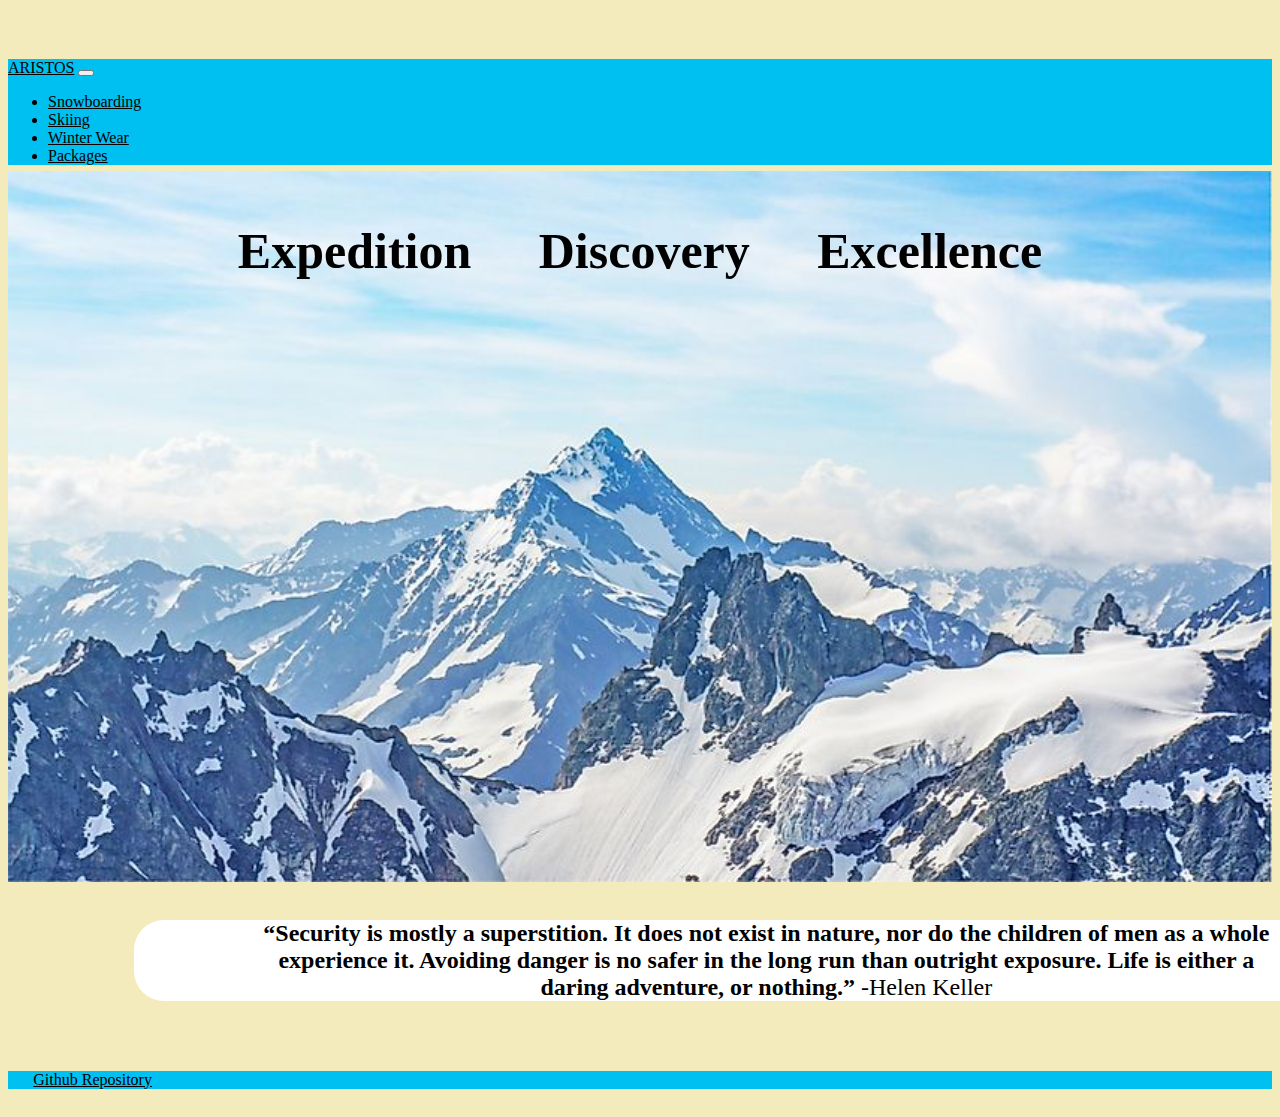
<file: index.html>
<!DOCTYPE html>
<html lang="en">
<html>
<head>
	<meta charset="UTF-8">
	<link rel="stylesheet" href="https://stackpath.bootstrapcdn.com/bootstrap/4.1.3/css/bootstrap.min.css" integrity="sha384-MCw98/SFnGE8fJT3GXwEOngsV7Zt27NXFoaoApmYm81iuXoPkFOJwJ8ERdknLPMO" crossorigin="anonymous">
  <link rel="stylesheet" href="/css/styles.css" />
	<title>Homepage</title>

</head>
<body>
	<!--Navbar-->
	<nav class="navbar fixed-top navbar-expand-lg navbar-light bg-light">
	  <a class="navbar-brand" href="/index.html">ARISTOS</a>
	  <button class="navbar-toggler" type="button" data-toggle="collapse" data-target="#navbarSupportedContent" aria-controls="navbarSupportedContent" aria-expanded="false" aria-label="Toggle navigation">
	    <span class="navbar-toggler-icon"></span>
	  </button>

	  <div class="collapse navbar-collapse" id="navbarSupportedContent">
	    <ul class="navbar-nav mr-auto">
	      <li class="nav-item">
	        <a class="nav-link" href="/pages/snowboarding.html">Snowboarding</a>
	      </li>
	      <li class="nav-item">
	        <a class="nav-link" href="/pages/skiing.html">Skiing</a>
	      </li>
	      <li class="nav-item">
	        <a class="nav-link" href="/pages/winter-wear.html">Winter Wear</a>
	      </li>
	      <li class="nav-item">
	        <a class="nav-link" href="/pages/packages.html">Packages</a>
	      </li>
    	</ul>
  	</div>
	</nav>

	<div class='frontpage'>
		<h1 id='frontpage-header'>Expedition Discovery Excellence</h1>
		<img id='homepage-pic' src="/images/mountains1.jpeg" alt="Snowy mountains">
	</div>
	<p id='blurb'><strong>“Security is mostly a superstition. It does not exist in nature,
		nor do the children of men as a whole experience it. Avoiding danger is no
		safer in the long run than outright exposure. Life is either a
		 daring adventure, or nothing.”</strong> -Helen Keller</p>


<!--Flexbox Footer-->
	<div class='footer-container'>
 	  <div class='footer'>
 	    <div class='github-link' id='repo'><a href="https://github.com/aydelottejoe/project1">Github Repository</a></div>
 	  </div>
 	</div>
</body>
</html>
</file>
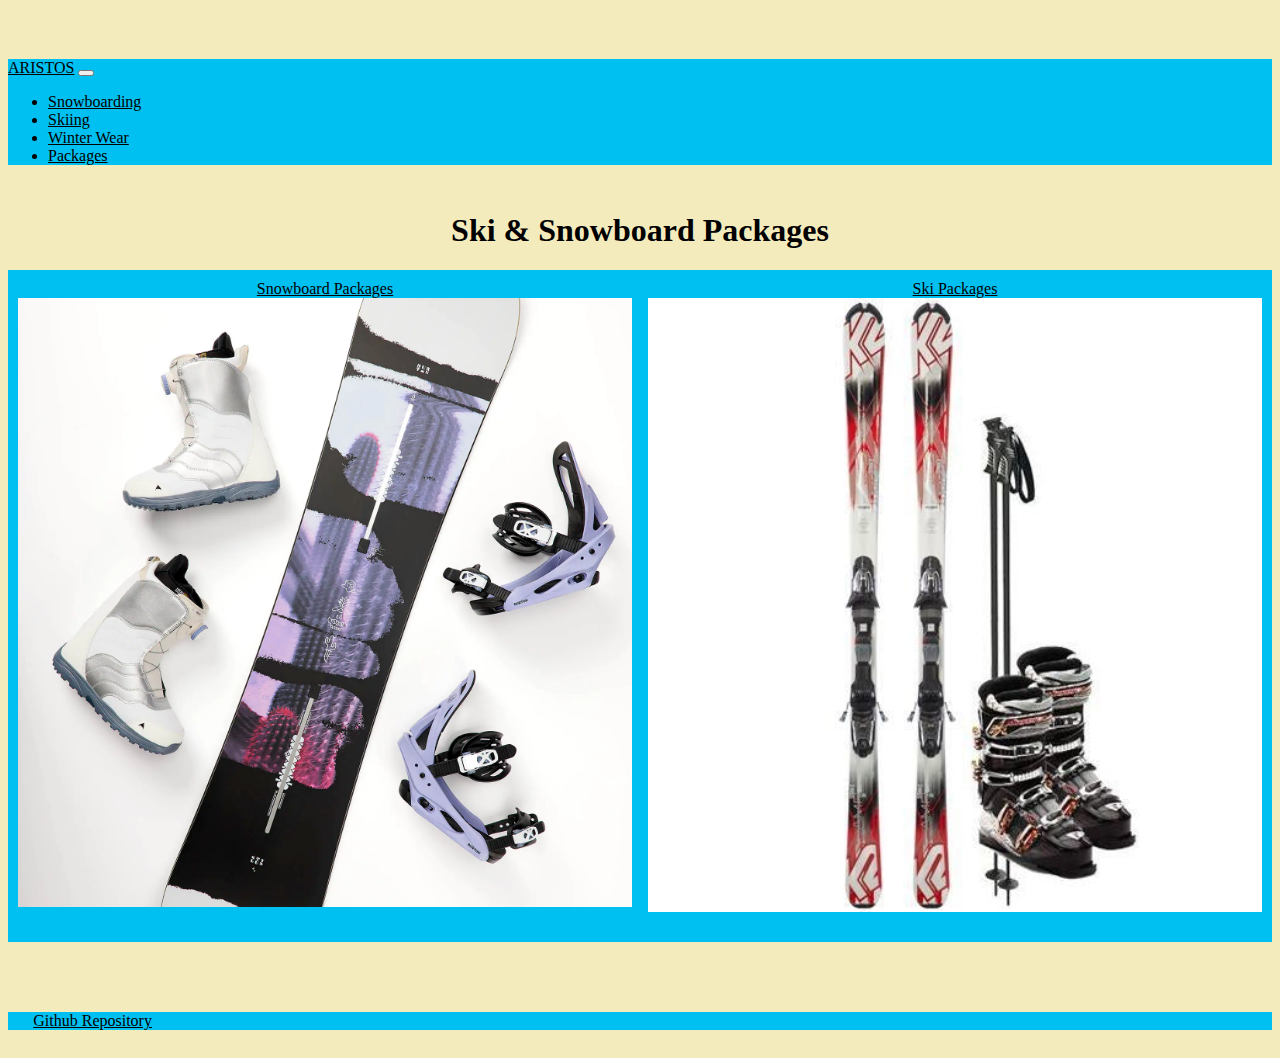
<file: pages/packages.html>
<!DOCTYPE html>
<html lang="en">
<html>
<head>
	<meta charset="UTF-8">
	<link rel="stylesheet" href="https://stackpath.bootstrapcdn.com/bootstrap/4.1.3/css/bootstrap.min.css" integrity="sha384-MCw98/SFnGE8fJT3GXwEOngsV7Zt27NXFoaoApmYm81iuXoPkFOJwJ8ERdknLPMO" crossorigin="anonymous">
  <link rel="stylesheet" href="/css/styles.css" />
	<title>Packages</title>

</head>
<body>
	<!--Navbar-->
	<nav class="navbar fixed-top navbar-expand-lg navbar-light bg-light">
	  <a class="navbar-brand" href="/index.html">ARISTOS</a>
	  <button class="navbar-toggler" type="button" data-toggle="collapse" data-target="#navbarSupportedContent" aria-controls="navbarSupportedContent" aria-expanded="false" aria-label="Toggle navigation">
	    <span class="navbar-toggler-icon"></span>
	  </button>

	  <div class="collapse navbar-collapse" id="navbarSupportedContent">
	    <ul class="navbar-nav mr-auto">
	      <li class="nav-item">
	        <a class="nav-link" href="/pages/snowboarding.html">Snowboarding</a>
	      </li>
	      <li class="nav-item">
	        <a class="nav-link" href="/pages/skiing.html">Skiing</a>
	      </li>
	      <li class="nav-item">
	        <a class="nav-link" href="/pages/winter-wear.html">Winter Wear</a>
	      </li>
	      <li class="nav-item">
	        <a class="nav-link" href="/pages/packages.html">Packages</a>
	      </li>
    	</ul>
  	</div>
	</nav>

  <h1>Ski & Snowboard Packages</h1>

  <div class='snowboard-display'>
    <div class='snowboards'>
      <a class="nav-link" href="">Snowboard Packages</a>
      <img id='snowboards-pic' src="/images/snowboard-package.jpeg" alt="Snowboarder">
      <p id='snowboards-blurb'><p>
    </div>

    <div class='bindings'>
      <a class="nav-link" href="">Ski Packages</a>
      <img id='bindings-pic' src="/images/ski-package.jpeg" alt="Snowboard bindings">
      <p id='bindings-blurb'><p>
    </div>
  </div>


<!--Flexbox Footer-->
	<div class='footer-container'>
 	  <div class='footer'>
 	    <div class='github-link' id='repo'><a href="https://github.com/aydelottejoe/project1">Github Repository</a></div>
 	  </div>
 	</div>
</body>
</html>
</file>
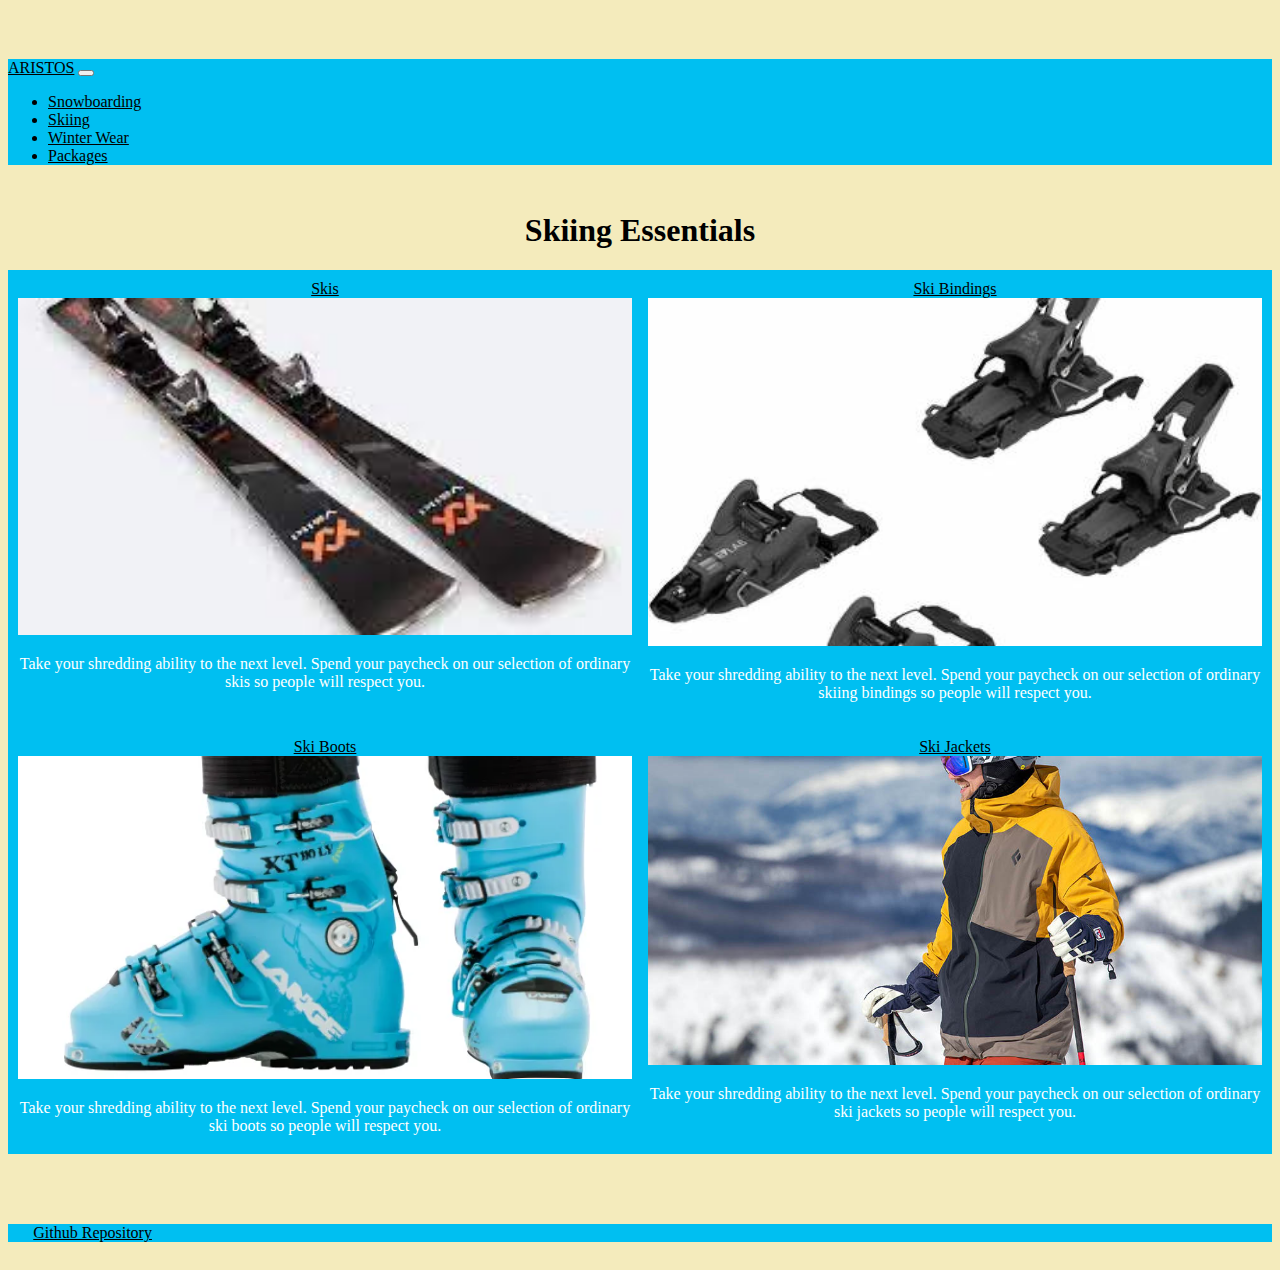
<file: pages/skiing.html>
<!DOCTYPE html>
<html lang="en">
<html>
<head>
	<meta charset="UTF-8">
	<link rel="stylesheet" href="https://stackpath.bootstrapcdn.com/bootstrap/4.1.3/css/bootstrap.min.css" integrity="sha384-MCw98/SFnGE8fJT3GXwEOngsV7Zt27NXFoaoApmYm81iuXoPkFOJwJ8ERdknLPMO" crossorigin="anonymous">
  <link rel="stylesheet" href="/css/styles.css" />
	<title>Skiing</title>

</head>
<body>
	<!--Navbar-->
	<nav class="navbar fixed-top navbar-expand-lg navbar-light bg-light">
	  <a class="navbar-brand" href="/index.html">ARISTOS</a>
	  <button class="navbar-toggler" type="button" data-toggle="collapse" data-target="#navbarSupportedContent" aria-controls="navbarSupportedContent" aria-expanded="false" aria-label="Toggle navigation">
	    <span class="navbar-toggler-icon"></span>
	  </button>

	  <div class="collapse navbar-collapse" id="navbarSupportedContent">
	    <ul class="navbar-nav mr-auto">
	      <li class="nav-item">
	        <a class="nav-link" href="/pages/snowboarding.html">Snowboarding</a>
	      </li>
	      <li class="nav-item">
	        <a class="nav-link" href="/pages/skiing.html">Skiing</a>
	      </li>
	      <li class="nav-item">
	        <a class="nav-link" href="/pages/winter-wear.html">Winter Wear</a>
	      </li>
	      <li class="nav-item">
	        <a class="nav-link" href="/pages/packages.html">Packages</a>
	      </li>
    	</ul>
  	</div>
	</nav>

  <h1>Skiing Essentials</h1>

  <div class='snowboard-display'>
    <div class='snowboards'>
      <a class="nav-link" href="">Skis</a>
      <img id='snowboards-pic' src="/images/skis.jpeg" alt="Snowboarder">
      <p id='snowboards-blurb'>Take your shredding ability to the next level.
        Spend your paycheck on our selection of ordinary skis
        so people will respect you.<p>
    </div>

    <div class='bindings'>
      <a class="nav-link" href="">Ski Bindings</a>
      <img id='bindings-pic' src="/images/ski-bindings.jpeg" alt="Snowboard bindings">
      <p id='bindings-blurb'>Take your shredding ability to the next level.
        Spend your paycheck on our selection of ordinary skiing bindings
        so people will respect you.<p>
    </div>
  </div>
  <div class='snowboard-display'>
    <div class='boots'>
      <a class="nav-link" href="">Ski Boots</a>
      <img id='boots-pic' src="/images/ski-boots.jpeg" alt="Snowboard boots">
      <p id='bindings-blurb'>Take your shredding ability to the next level.
        Spend your paycheck on our selection of ordinary ski boots
        so people will respect you.<p>
    </div>

    <div class='hoodies'>
      <a class="nav-link" href="">Ski Jackets</a>
      <img id='hoodies-pic' src="/images/ski-jackets.jpeg" alt="Snowboard hoodie">
      <p id='bindings-blurb'>Take your shredding ability to the next level.
        Spend your paycheck on our selection of ordinary ski jackets
        so people will respect you.<p>
    </div>
  </div>

<!--Flexbox Footer-->
	<div class='footer-container'>
 	  <div class='footer'>
 	    <div class='github-link' id='repo'><a href="https://github.com/aydelottejoe/project1">Github Repository</a></div>
 	  </div>
 	</div>
</body>
</html>
</file>
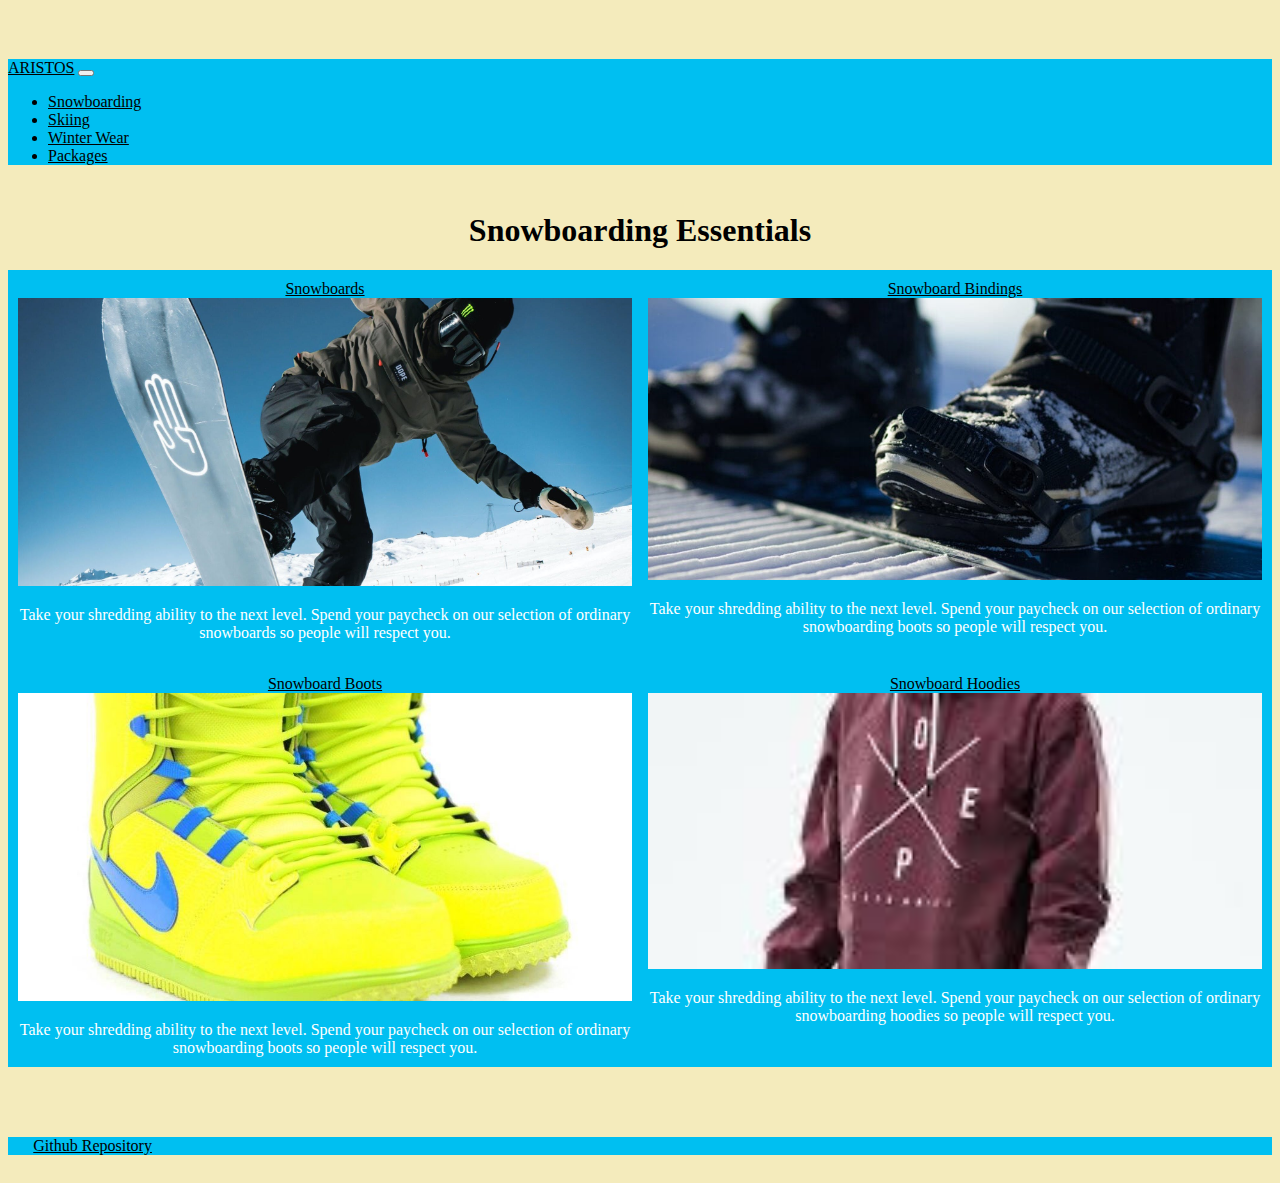
<file: pages/snowboarding.html>
<!DOCTYPE html>
<html lang="en">
<html>
<head>
	<meta charset="UTF-8">
	<link rel="stylesheet" href="https://stackpath.bootstrapcdn.com/bootstrap/4.1.3/css/bootstrap.min.css" integrity="sha384-MCw98/SFnGE8fJT3GXwEOngsV7Zt27NXFoaoApmYm81iuXoPkFOJwJ8ERdknLPMO" crossorigin="anonymous">
  <link rel="stylesheet" href="/css/styles.css" />
	<title>Snowboarding</title>

</head>
<body>
	<!--Navbar-->
	<nav class="navbar fixed-top navbar-expand-lg navbar-light bg-light">
	  <a class="navbar-brand" href="/index.html">ARISTOS</a>
	  <button class="navbar-toggler" type="button" data-toggle="collapse" data-target="#navbarSupportedContent" aria-controls="navbarSupportedContent" aria-expanded="false" aria-label="Toggle navigation">
	    <span class="navbar-toggler-icon"></span>
	  </button>

	  <div class="collapse navbar-collapse" id="navbarSupportedContent">
	    <ul class="navbar-nav mr-auto">
	      <li class="nav-item">
	        <a class="nav-link" href="/pages/snowboarding.html">Snowboarding</a>
	      </li>
	      <li class="nav-item">
	        <a class="nav-link" href="/pages/skiing.html">Skiing</a>
	      </li>
	      <li class="nav-item">
	        <a class="nav-link" href="/pages/winter-wear.html">Winter Wear</a>
	      </li>
	      <li class="nav-item">
	        <a class="nav-link" href="/pages/packages.html">Packages</a>
	      </li>
    	</ul>
  	</div>
	</nav>

  <h1>Snowboarding Essentials</h1>

  <div class='snowboard-display'>
    <div class='snowboards'>
      <a class="nav-link" href="">Snowboards</a>
      <img id='snowboards-pic' src="/images/snowboard.jpg" alt="Snowboarder">
      <p id='snowboards-blurb'>Take your shredding ability to the next level.
        Spend your paycheck on our selection of ordinary snowboards
        so people will respect you.<p>
    </div>

    <div class='bindings'>
      <a class="nav-link" href="">Snowboard Bindings</a>
      <img id='bindings-pic' src="/images/snowboard-bindings.jpeg" alt="Snowboard bindings">
      <p id='bindings-blurb'>Take your shredding ability to the next level.
        Spend your paycheck on our selection of ordinary snowboarding boots
        so people will respect you.<p>
    </div>
  </div>
  <div class='snowboard-display'>
    <div class='boots'>
      <a class="nav-link" href="">Snowboard Boots</a>
      <img id='boots-pic' src="/images/snowboard-boots.jpeg" alt="Snowboard boots">
      <p id='bindings-blurb'>Take your shredding ability to the next level.
        Spend your paycheck on our selection of ordinary snowboarding boots
        so people will respect you.<p>
    </div>

    <div class='hoodies'>
      <a class="nav-link" href="">Snowboard Hoodies</a>
      <img id='hoodies-pic' src="/images/snowboard-hoodie.jpeg" alt="Snowboard hoodie">
      <p id='bindings-blurb'>Take your shredding ability to the next level.
        Spend your paycheck on our selection of ordinary snowboarding hoodies
        so people will respect you.<p>
    </div>
  </div>

<!--Flexbox Footer-->
	<div class='footer-container'>
 	  <div class='footer'>
 	    <div class='github-link' id='repo'><a href="https://github.com/aydelottejoe/project1">Github Repository</a></div>
 	  </div>
 	</div>
</body>
</html>
</file>
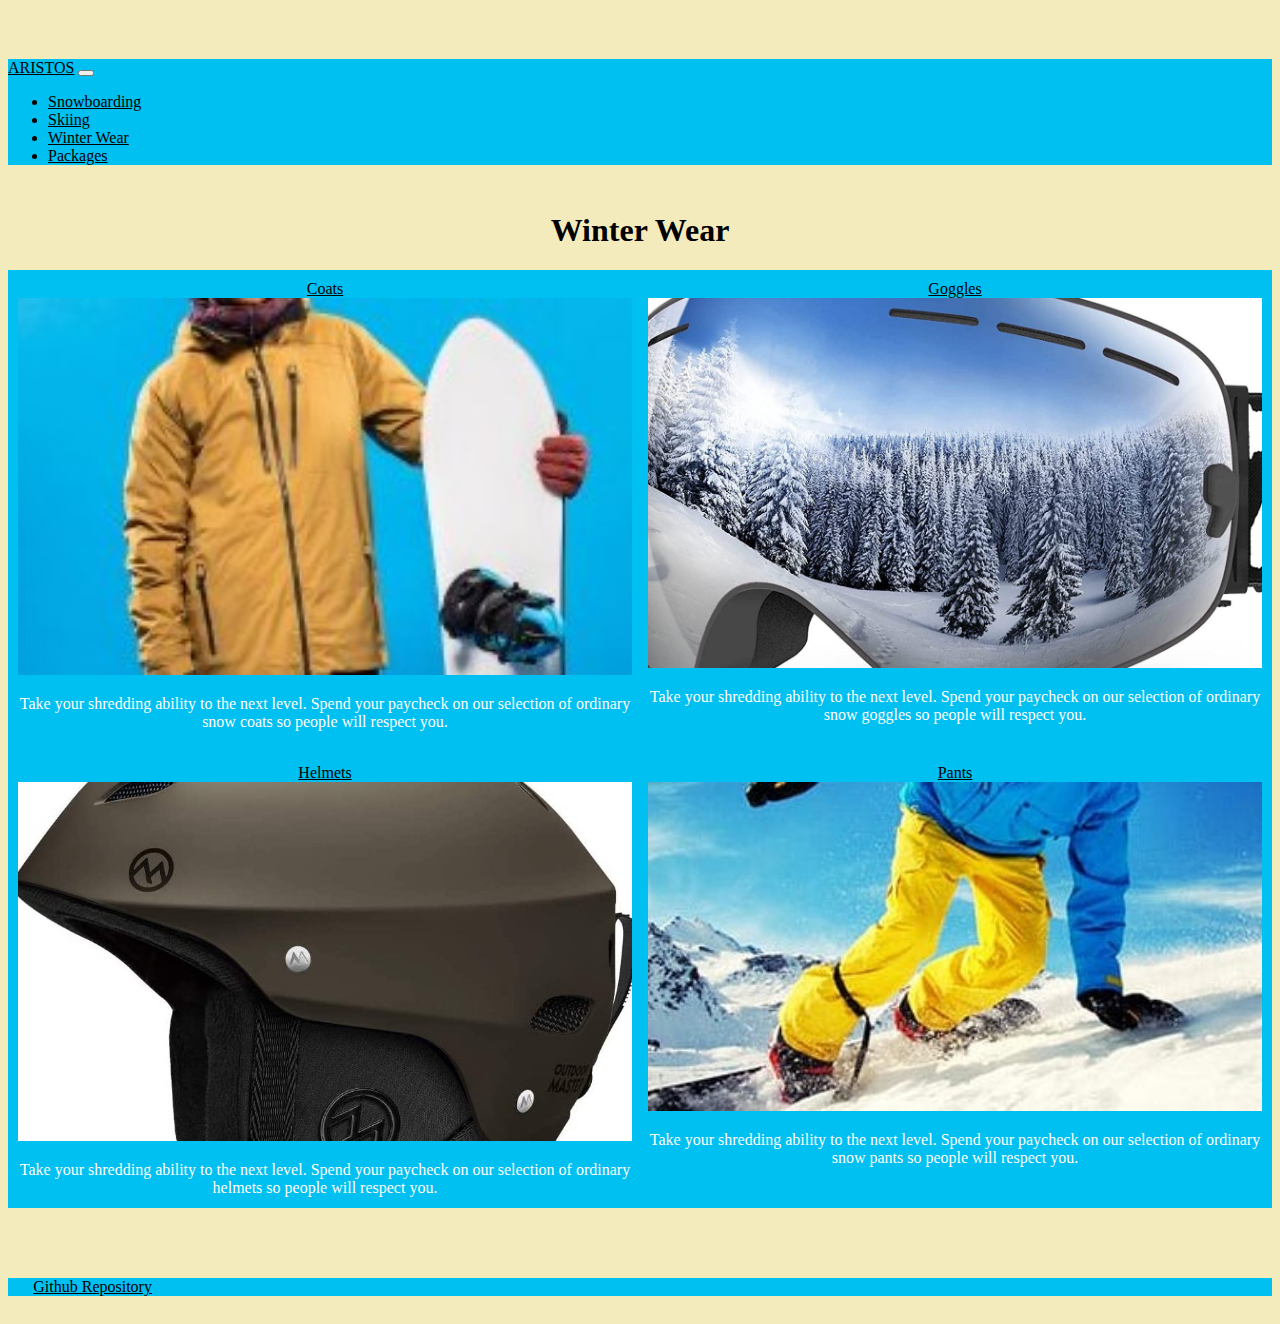
<file: pages/winter-wear.html>
<!DOCTYPE html>
<html lang="en">
<html>
<head>
	<meta charset="UTF-8">
	<link rel="stylesheet" href="https://stackpath.bootstrapcdn.com/bootstrap/4.1.3/css/bootstrap.min.css" integrity="sha384-MCw98/SFnGE8fJT3GXwEOngsV7Zt27NXFoaoApmYm81iuXoPkFOJwJ8ERdknLPMO" crossorigin="anonymous">
  <link rel="stylesheet" href="/css/styles.css" />
	<title>Winter Wear</title>

</head>
<body>
	<!--Navbar-->
	<nav class="navbar fixed-top navbar-expand-lg navbar-light bg-light">
	  <a class="navbar-brand" href="/index.html">ARISTOS</a>
	  <button class="navbar-toggler" type="button" data-toggle="collapse" data-target="#navbarSupportedContent" aria-controls="navbarSupportedContent" aria-expanded="false" aria-label="Toggle navigation">
	    <span class="navbar-toggler-icon"></span>
	  </button>

	  <div class="collapse navbar-collapse" id="navbarSupportedContent">
	    <ul class="navbar-nav mr-auto">
	      <li class="nav-item">
	        <a class="nav-link" href="/pages/snowboarding.html">Snowboarding</a>
	      </li>
	      <li class="nav-item">
	        <a class="nav-link" href="/pages/skiing.html">Skiing</a>
	      </li>
	      <li class="nav-item">
	        <a class="nav-link" href="/pages/winter-wear.html">Winter Wear</a>
	      </li>
	      <li class="nav-item">
	        <a class="nav-link" href="/pages/packages.html">Packages</a>
	      </li>
    	</ul>
  	</div>
	</nav>

  <h1>Winter Wear</h1>

  <div class='snowboard-display'>
    <div class='snowboards'>
      <a class="nav-link" href="">Coats</a>
      <img id='snowboards-pic' src="/images/coat.jpeg" alt="Snowboarder">
      <p id='snowboards-blurb'>Take your shredding ability to the next level.
        Spend your paycheck on our selection of ordinary snow coats
        so people will respect you.<p>
    </div>

    <div class='bindings'>
      <a class="nav-link" href="">Goggles</a>
      <img id='bindings-pic' src="/images/goggles.jpg" alt="Snowboard bindings">
      <p id='bindings-blurb'>Take your shredding ability to the next level.
        Spend your paycheck on our selection of ordinary snow goggles
        so people will respect you.<p>
    </div>
  </div>
  <div class='snowboard-display'>
    <div class='boots'>
      <a class="nav-link" href="">Helmets</a>
      <img id='boots-pic' src="/images/helmet.jpg" alt="Snowboard boots">
      <p id='bindings-blurb'>Take your shredding ability to the next level.
        Spend your paycheck on our selection of ordinary helmets
        so people will respect you.<p>
    </div>

    <div class='hoodies'>
      <a class="nav-link" href="">Pants</a>
      <img id='hoodies-pic' src="/images/pants.jpeg" alt="Snowboard hoodie">
      <p id='bindings-blurb'>Take your shredding ability to the next level.
        Spend your paycheck on our selection of ordinary snow pants
        so people will respect you.<p>
    </div>
  </div>

<!--Flexbox Footer-->
	<div class='footer-container'>
 	  <div class='footer'>
 	    <div class='github-link' id='repo'><a href="https://github.com/aydelottejoe/project1">Github Repository</a></div>
 	  </div>
 	</div>
</body>
</html>
</file>
<file: css/styles.css>
/*nav bar color*/
.bg-light {
  background-color: #00BFF1 !important;
}

/*font families*/
h1, h2, h3, p, a {
font-family: optima;
}

/*page background*/
body {
  padding-top: 4%;
  background-color: #F4EBBC;//F5F5F5;
}

h1 {
  text-align: center;
  padding-top: 2%;
}

/*link color*/
a {
  color: black;
}


/*flexbox footer*/
.footer-container{
  margin-top: 50px;
  justify: center;
  display: flex;
  background-color: none;
  padding: 20px 0;
}

.footer {
  display: flex;
  border: none;
  width: 100%;
  background: #00BFF1;
}

.github-link {
  margin-left: 2%;
  color: black;
}

/*formatting for homepage + picture*/
.frontpage {
  margin-top: 0;
  position: relative;
  padding-bottom: 0;
}

#frontpage-header {
  font-size: 50px;
  position: absolute;
  margin-top: 2%;
  margin-left: auto;
  margin-right: auto;
  word-spacing: 55px;
  width: 100%;
}

#homepage-pic {
  margin-top: -10px;
  display: block;
  width: 100%;
}
/*homepage blurb*/
#blurb {
  background-color: #FFFFFF;
  border-radius: 30px;
  display: block;
  text-align: center;
  width: 80%;
  margin-top: 3%;
  margin-left: 10%;
  padding-top: auto;
  padding-left: 10%;
  padding-right: 10%;
  padding-bottom: auto;
  font-size: 1.5em;
}

.snowboard-display {
  columns: 2;
  color: white;
  background-color: #00BFF1;
  text-align: center;
  border: 10px solid #00BFF1;
}

.snowboards {
  display: inline;
}

#snowboards-pic {
  width: 100%;
}

#snowboards-blurb {
  width: 100%;
}

.bindings {
  display: inline;
}

#bindings-pic {
  width: 100%;
}

#bindings-blurb {
  width: 100%;
}

.boots {
  display: inline;
}

#boots-pic {
  width: 100%;
}

#boots-blurb {
  width: 100%;
}

.hoodies {
  display: inline;
}

#hoodies-pic {
  width: 100%;
}

#hoodies-blurb {
  width: 100%;
}
</file>
